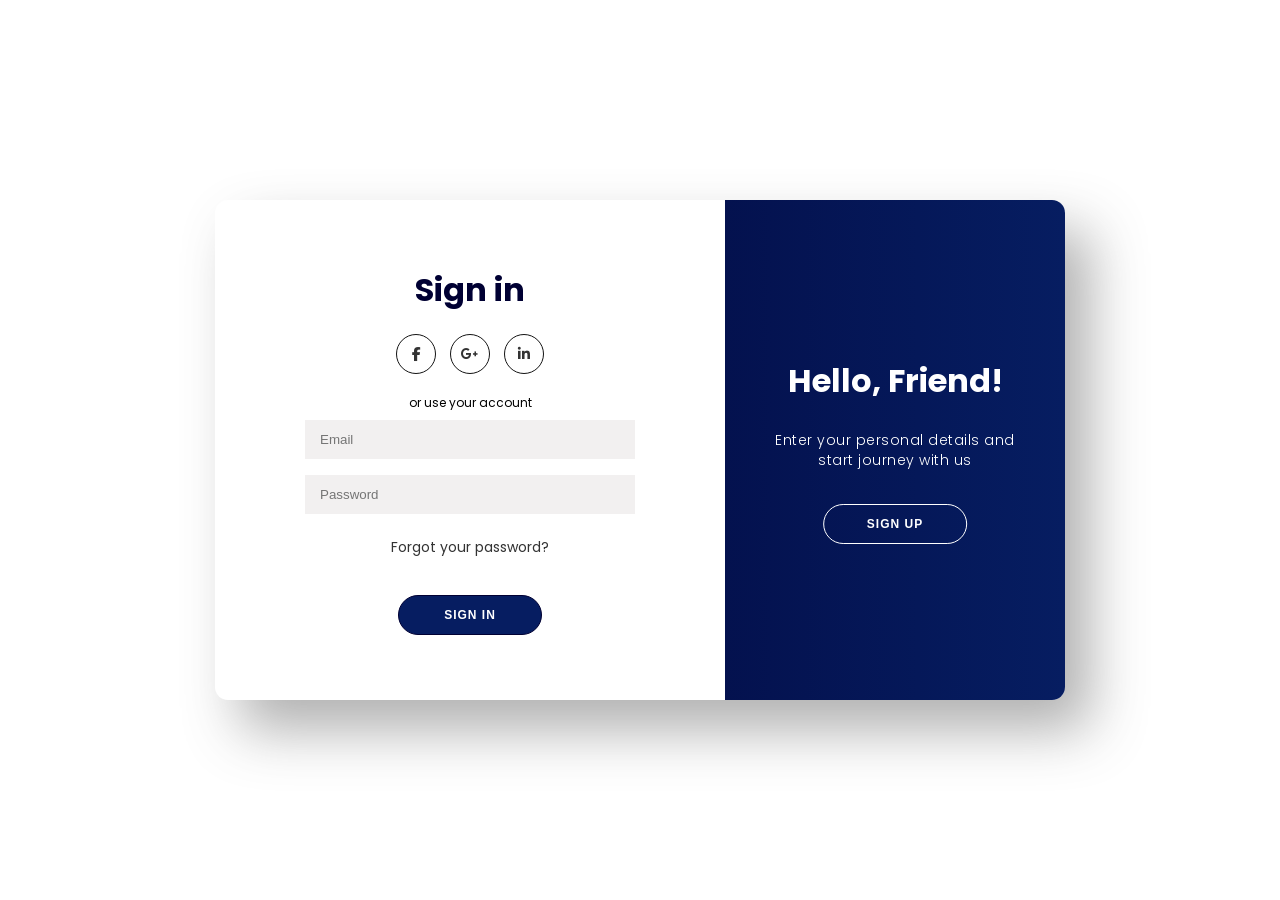
<file: form.html>
<!DOCTYPE html>
<html lang="en">
<head>
    <meta charset="UTF-8">
    <meta http-equiv="X-UA-Compatible" content="IE=edge">
    <meta name="viewport" content="width=device-width, initial-scale=1.0">
    <title>Sign in || Sign up from</title>
     <!-- font awesome icons -->
     <link rel="stylesheet" href="https://cdnjs.cloudflare.com/ajax/libs/font-awesome/6.1.1/css/all.min.css" integrity="sha512-KfkfwYDsLkIlwQp6LFnl8zNdLGxu9YAA1QvwINks4PhcElQSvqcyVLLD9aMhXd13uQjoXtEKNosOWaZqXgel0g==" crossorigin="anonymous" referrerpolicy="no-referrer" />
    <!-- css stylesheet -->
    <link rel="stylesheet" href="styles/formstyle.css">
    <link rel="icon" href="images/favicon.ico" type="image/x-icon">
    <script src="scripts/formscript.js" defer></script>
</head>
<body>

    <div class="container" id="container">
        <div class="form-container sign-in-container active" id="sign-in-container">
            <form action="#">
                <h1>Sign in</h1>
                <div class="social-container">
                    <a href="#" class="social"><i class="fab fa-facebook-f"></i></a>
                    <a href="#" class="social"><i class="fab fa-google-plus-g"></i></a>
                    <a href="#" class="social"><i class="fab fa-linkedin-in"></i></a>
                </div>
                <span>or use your account</span>
                <div class="infield">
                    <input type="email" placeholder="Email" name="email" required=""/>
                    <label></label>
                </div>
                <div class="infield">
                    <input type="password" placeholder="Password" name="password" required=""/>
                    <label></label>
                </div>
                <a href="#" class="forgot">Forgot your password?</a>
                <button>Sign In</button>
                <a href="#sign-up-container" class="mobile--sign-up">New Here? Sign Up First</a>
            </form>
        </div>
        <div class="form-container sign-up-container" id="sign-up-container">
            <form action="includes/formhandler.php" method="POST">
                <h1>Create Account</h1>
                <div class="social-container">
                    <a href="#" class="social"><i class="fab fa-facebook-f"></i></a>
                    <a href="#" class="social"><i class="fab fa-google-plus-g"></i></a>
                    <a href="#" class="social"><i class="fab fa-linkedin-in"></i></a>
                </div>
                <span>or use your email for registration</span>
                <div class="infield">
                    <input type="text" placeholder="Name"  name="name" required=""/>
                    <label></label>
                </div>
                <div class="infield">
                    <input type="email" placeholder="Email" name="email" required=""/>
                    <label></label>
                </div>
                <div class="infield">
                    <input type="password" placeholder="Password" name="password" required=""/>
                    <label></label>
                </div>
                <button>Sign Up</button>
                <a href="#sign-in-container" class="mobile--sign-in">Already have an account? Sign In Instead</a>
            </form>
        </div>
        
        <div class="overlay-container" id="overlayCon">
            <div class="overlay">
                <div class="overlay-panel overlay-left">
                    <h1>Welcome Back!</h1>
                    <p>To keep connected with us please login with your personal info</p>
                    <button id="sign-in-btn">Sign In</button>
                </div>
                <div class="overlay-panel overlay-right">
                    <h1>Hello, Friend!</h1>
                    <p>Enter your personal details and start journey with us</p>
                    <button id="sign-up-btn">Sign Up</button>
                </div>
            </div>
            <button id="overlayBtn"></button>
        </div>
    </div>
    
</body>
</html>
</file>
<file: styles/formstyle.css>
@import url('https://fonts.googleapis.com/css2?family=Poppins:wght@100;200;300;400;500;600;700;800;900&display=swap');

* {
    padding: 0px;
    margin: 0px;
    box-sizing: border-box;
}

:root {
    --linear-grad: linear-gradient(to right, #003, #061d61);
    --grad-clr1: #003;
    --grad-clr2: #061d61;
}

body {
    height: 100vh;
    background: #fff;
    display: grid;
    place-content: center;
    font-family: 'Poppins', sans-serif;
}

.container{
    position: relative;
    width: 850px;
    height: 500px;
    background-color: #fff;
    box-shadow: 25px 30px 55px #5557;
    border-radius: 13px;
    overflow: hidden;
    padding-top: -20px;
}

.form-container{
    position: absolute;
    width: 60%;
    height: 100%;
    padding: 0px 40px;
    transition: all 0.6s ease-in-out;
}

.sign-in-container{
    z-index: 2;
}

.sign-up-container {
    z-index: 1;
    opacity: 0;
    transition: all 0.6s ease-in-out;
}

/* Add this new rule to your main CSS area */
.form-container.active {
    opacity: 1;
    z-index: 5;
}


form{
    height: 100%;
    display: flex;
    flex-direction: column;
    align-items: center;
    justify-content: center;
    padding: 0px 50px;
}

h1{
    color: var(--grad-clr1);
}

.social-container{
    margin: 20px 0px;
}

.social-container a {
    border: 1px solid #131313;
    border-radius: 50%;
    display: inline-flex;
    justify-content: center;
    align-items: center;
    margin: 0px 5px;
    height: 40px;
    width: 40px;
}

span{
    font-size: 12px;
}

.infield{
    position: relative;
    margin: 8px 0px;
    width: 100%;
}

input{
    width: 100%;
    padding: 12px 15px;
    background-color: #8b7b7b1d;
    border: none;
    outline: none;
}

label{
    position: absolute;
    left: 50%;
    top: 100%;
    transform: translateX(-50%);
    width: 0%;
    height: 2px;
    background: var(--linear-grad);
    transition: 0.3s;
}

input:focus ~ label {
    width: 100%;
}

a {
    color: #333;
    font-size: 14px;
    text-decoration: none;
    margin: 15px 0px;
}

a.forgot{
    padding-bottom: 3px;
    border-bottom: 2px solid #fff;
}

button{
    border-radius: 20px;
    border: 1px solid var(--grad-clr1);
    background: var(--grad-clr2);
    color: #fff;
    font-size: 12px;
    font-weight: bold;
    padding: 12px 45px;
    letter-spacing: 1px;
    text-transform: uppercase;
}

.form-container button{
    margin-top: 17px;
    transition: 80ms ease-in;
}

.form-container button:hover{
    background: #fff;
    color: var(--grad-clr1);
}

.overlay-container{
    position: absolute;
    top: 0;
    left: 60%;
    width: 40%;
    height: 100%;
    overflow: hidden;
    transition: transform 0.6s ease-in-out;
    z-index: 9;
}

#overlayBtn {
    cursor: pointer;
    position: absolute;
    left: 50%;
    top: 304px;
    transform: translateX(-50%);
    width: 143.67px;
    height: 40px;
    border: 1px solid #fff;
    background: transparent;
    border-radius: 20px;
}

.overlay{
    position: relative;
    background: var(--linear-grad);
    color: #fff;
    left: -150%;
    height: 100%;
    width: 250%;
    transition: transform 0.6s ease-in-out;
}

.overlay-panel{
    position: absolute;
    display: flex;
    align-items: center;
    justify-content: center;
    flex-direction: column;
    padding: 0px 40px;
    text-align: center;
    height: 100%;
    width: 340px;
    transition: 0.6s ease-in-out;
}

.overlay-left{
    right: 60%;
    transform: translateX(-12%);
}

.overlay-right{
    right: 0;
    transform: translateX(0%);
}


.overlay-panel h1{
    color: #fff;
}

p{
    font-size: 14px;
    font-weight: 300;
    line-height: 20px;
    letter-spacing: 0.5px;
    margin: 25px 0px 35px;
}

.overlay-panel button{
    border: none;
    background-color: transparent;
}

.right-panel-active .overlay-container{
    transform: translateX(-150%);
}

.right-panel-active .overlay{
    transform: translateX(50%);
}

.right-panel-active .overlay-left{
    transform: translateX(25%);
}

.right-panel-active .overlay-right{
    transform: translateX(35%);
}

.right-panel-active .sign-in-container{
    transform: translateX(20%);
    opacity: 0;
}

.right-panel-active .sign-up-container{
    transform: translateX(66.7%);
    opacity: 1;
    z-index: 5;
    animation: show 0.6s;
}

@keyframes show {
    0%, 50%{
        opacity: 0;
        z-index: 1;
    }
    50.1%, 100%{
        opacity: 1;
        z-index: 5;
    }
}

.btnScaled {
    animation: scaleBtn 0.6s;
}

@keyframes scaleBtn {
    0%{
        width: 143.67px; 
    }
    50%{
        width: 250px; 
    }
    100%{
        width: 143.67px; 
    }
}

.mobile--sign-up, .mobile--sign-in {
    display: none;
}

@media screen and (max-width: 880px) {
   .container {
        width: 700px;
    }

    .sign-up-container h1 {
        font-size: 28px;
    }

    .overlay-panel {
        width: 300px;
    }

    .overlay-right p{
        margin-left: 15px;
    }
    
    #overlayBtn {
        top: 338px;  
        width: 150px;   
    }

    #sign-in-btn {
        padding: 12px 35px;
        margin-left: 8px;
    }

    #sign-up-btn {
        padding: 12px 35px;
        margin-left: 18px;
        margin-top: 68px;
    }
}

@media screen and (max-width: 480px) {
  .overlay-container {
    display: none;
  }

  .container {
    width: 95vw; /* Use viewport width for safety */
    max-width: 400px;
    height: 600px;
    position: relative;
    overflow: hidden;
    background-color: #ffffff;
    transition: background-color 0.6s ease;
  }

  .form-container {
    position: absolute;
    top: 0;
    left: 0;
    width: 120% !important; /* Force full width on mobile */
    max-width: 600px;
    height: 100%;
    padding: 0 20px;
    opacity: 0;
    pointer-events: none;
    margin-left: -10%;
    transition: transform 0.6s cubic-bezier(0.25, 1, 0.5, 1), opacity 0.6s ease;
  }


  /* Force display for active form */
  .form-container.active {
    opacity: 1 !important;
    pointer-events: all !important;
    transform: translateX(0) !important;
    z-index: 10;
  }

  .sign-in-container:not(.active) {
    transform: translateX(-100%) !important;
  }

  .sign-up-container:not(.active) {
    transform: translateX(100%) !important;
  }

  .mobile--sign-up, .mobile--sign-in {
    display: block !important;
    margin-top: 20px;
    cursor: pointer;
    font-size: 13px;
    width: 200px;
    text-align: center;
  }

  a:hover {
    text-decoration: underline;
  }

}
</file>
